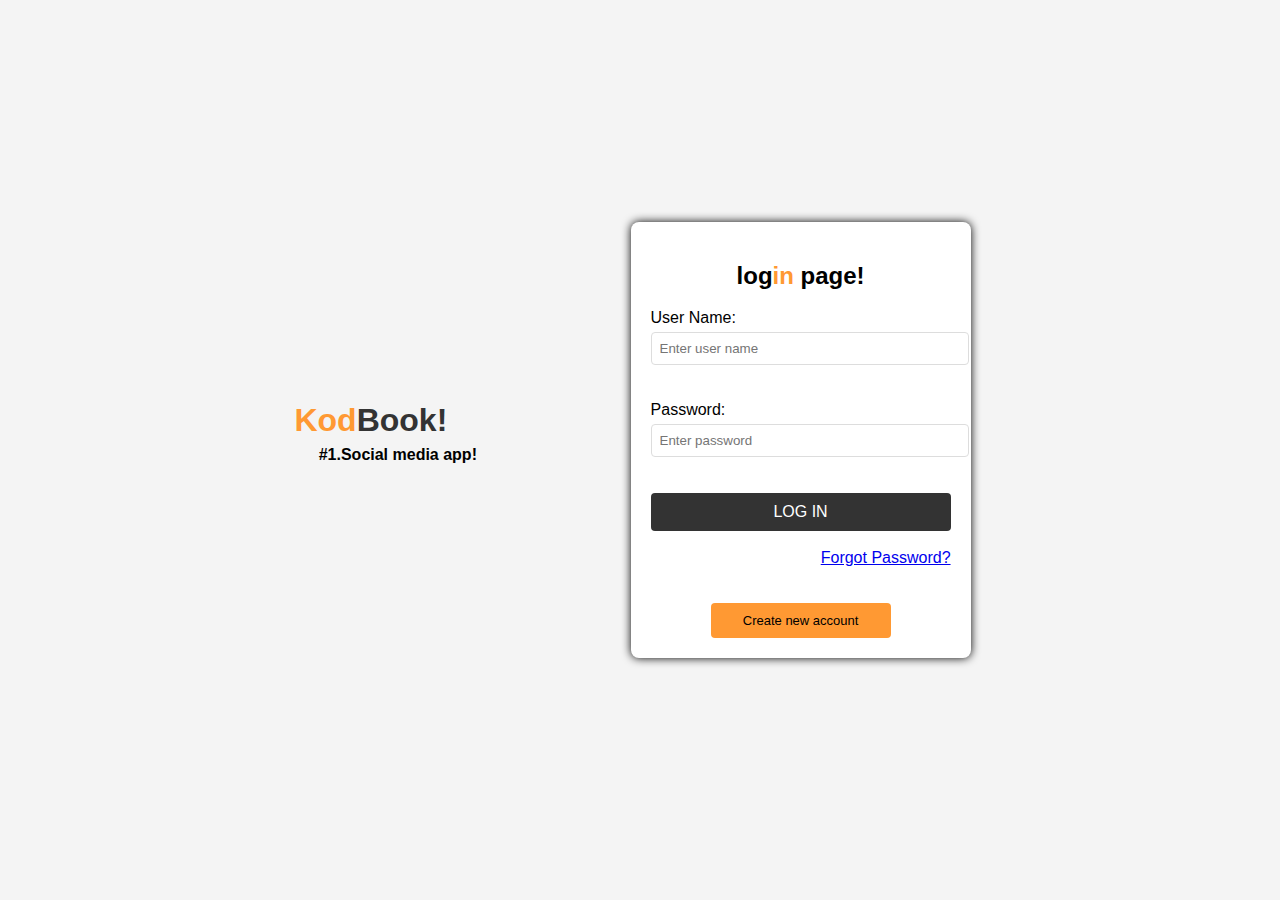
<file: com.kodbook/src/main/resources/templates/index.html>
<!DOCTYPE html>
<html>
	<head>
		<meta charset="ISO-8859-1">
		<title>KodBook</title>
		<style>
	  body{
            font-family: Arial, Helvetica, sans-serif;
            margin: 0;
            padding: 0;
            display: flex;
            justify-content: center;
            align-items: center;
            height: 100vh;
            background-color: #f4f4f4;
        }
	.login-container{
        background-color: #fff;
        border-radius: 8px;
        box-shadow: 0 0 10px rgba(0,0,0,1);
        padding: 20px;
        width: 300px;
    }
    .login-container{
        text-align: center;
        margin-bottom: 20px;
    }
    .form-group label{
       display: block;
       margin-bottom: 5px;
       text-align: left;
    }
    .form-group input{
        width: 100%;
        padding: 8px;
        border: 1px solid #ddd;
        border-radius: 4px;
    }
    .form-group input:focus{
        border-color: #333;
        outline: none;
    }
    .form-group button{
        width: 100%;
        padding: 10px;
        border:none;
        background-color: #333;
        color: white;
        font-size: 16px;
        border-radius: 4px;
        cursor: pointer;
    }
    .form-group button:hover{
        background-color: black;
    }
    .a{
    	cursor:pointer;
    }
    .fp{
    	text-align: right;
    }
    button{
        width: 60%;
        padding: 10px;
        border:none;
        background-color: #ff9933;
        color: black;
        font-size: 13px;
        border-radius: 4px;
        cursor: pointer;
        text-align:center;
    }
    button:hover{
        background-color: #ec8621;
    }
    
	h1 {
	  font-family: Arial, sans-serif; /* Sets a clean, readable font */
	  font-size: 2rem; /* Adjusts the size of the heading */
	  text-align: left; /* Centers the text */
	  color: #333; /* Sets a dark gray color for the text */
	  padding:5px; /* Adds some space around the heading */
	  background-color: #f4f4f4; /* Light gray background color */
	  position: relative;
	  bottom: 30px;
	  right:20px;
	}

    span{
    	color:#ff9933;
    }
    p{
    	position: relative;
    	top:5px;
	  	right:12%;
    }
    
   </style>
   
	</head>
	<body>

		<h1><span>Kod</span>Book!</h1>
		<br><br>
		<p><strong>#1.Social media app!</strong></p>
	
		<div class="login-container">
		<h2>log<span>in</span> page!</h2>
	
	 <form action="/login" method="post">
        <div class="form-group">
            <label for="name">User Name:</label>
            <input type="text" name="username" placeholder="Enter user name"required>
        </div>
        <br><br>
        <div class="form-group">
            <label for="password">Password: </label>
            <input type="password" name="password" placeholder="Enter password"required>
        </div>
        <br><br>
        <div class="form-group">
            <button type="submit">LOG IN </button>
        </div>
        
    </form>
    <br>
    	<div class="fp">
    	<a href="/openResetPassword">Forgot Password?</a>
    	</div>
    	<br><br>
    	<a href="/openSignUp"><button type="submit">Create new account</button></a>
	</div>
	</body>
</html>
</file>
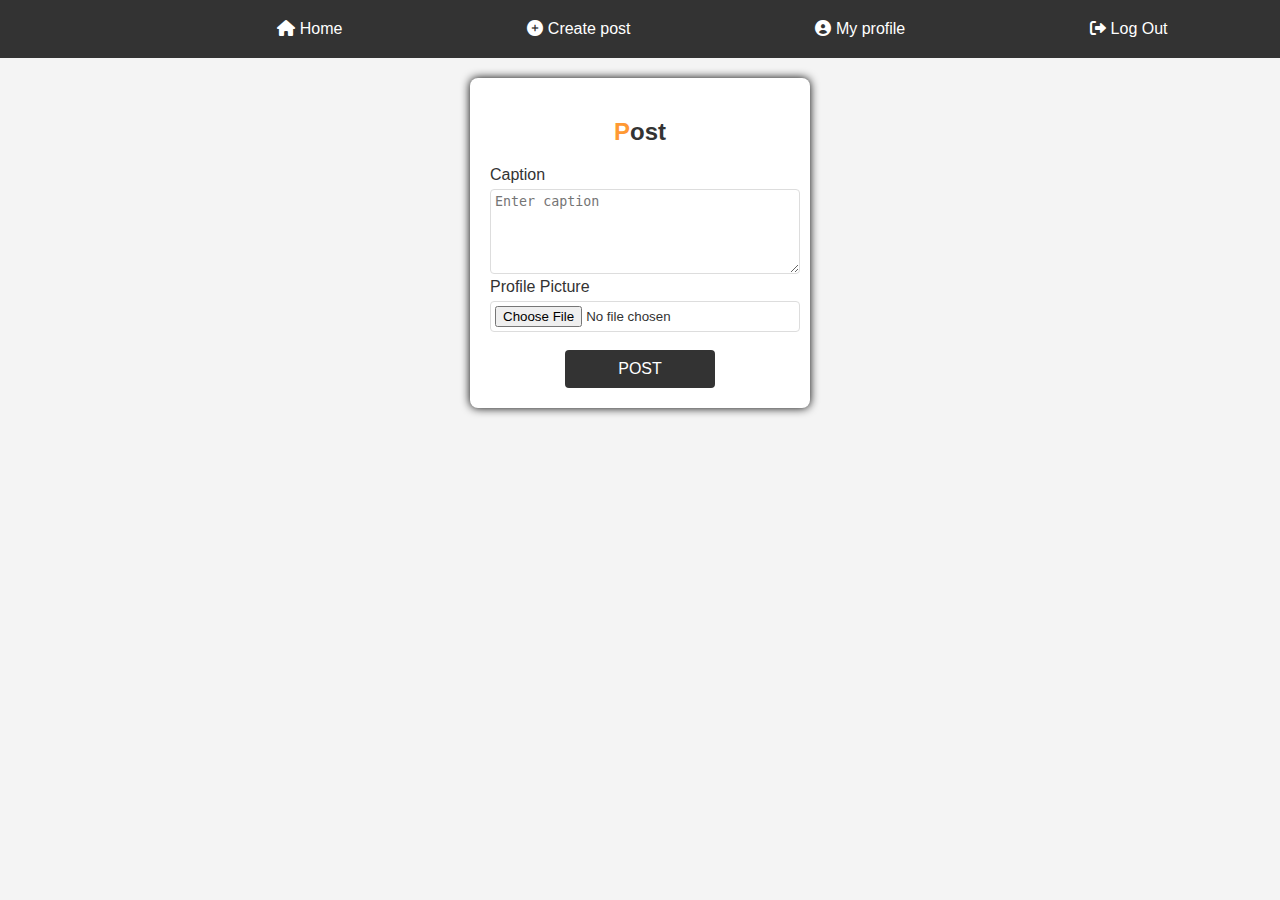
<file: com.kodbook/src/main/resources/templates/createPost.html>
<!DOCTYPE html>
<html>
	<head>
		<meta charset="ISO-8859-1">
		<title>Creating Post</title>
		<link rel="stylesheet" href="https://cdnjs.cloudflare.com/ajax/libs/font-awesome/6.0.0-beta3/css/all.min.css">
		
		<style>
	
		body {
		  font-family: Arial, sans-serif;
		  color: #333; 
		  background-color: #f4f4f4; 
		  margin: 0;
		  padding: 0;
		}
		.navbar {
		  background-color: #333; 
		  padding: 10px 20px;
		  display: flex;
		  justify-content: space-around; 
		  align-items: center;
		}
		
		.navbar a {
		  color: #fff; 
		  text-decoration: none;
		  padding: 10px;
		  border-radius: 4px; 
		  transition: background-color 0.3s, color 0.3s; 
		}
		
		.navbar a:hover {
		  background-color: #fff; 
		  color: #000; 
		}	
		.post-Container {
		  max-width: 300px;
		  margin: 20px auto;
		  padding: 20px;
		  box-shadow: 0 0 10px rgba(0,0,0,1);
		  background-color: #fff; 
		  border-radius: 8px; 
		}
	    .post-Container{
	        text-align: center;
	        margin-bottom: 20px;
	    }
	    .form-group label{
	       display: block;
	       margin-bottom: 5px;
	       text-align: left;
	    }
	    .form-group textarea{
	        width: 100%;
	        padding: 4px;
	        border: 1px solid #ddd;
	        border-radius: 4px;
	    }
	    .form-group textarea:focus{
	        border-color: #333;
	        outline: none;
	    }
	    .form-group input{
	        width: 100%;
	        padding: 4px;
	        border: 1px solid #ddd;
	        border-radius: 4px;
	    }
	    .form-group input:focus{
	        border-color: #333;
	        outline: none;
	    }
	    .form-group button{
	        width: 50%;
	        padding: 10px;
	        border:none;
	        background-color: #333;
	        color: white;
	        font-size: 16px;
	        border-radius: 4px;
	        cursor: pointer;
	        text-align:center;						
	    }
	    .form-group button:hover{
	        background-color: Black;
	    }
	    span{
	    	color:#ff9933;
	    }
	    form-group span{
	    	color:#333;
	    	text-align:left;
	    }
	    .user-info {
		    display: flex;
		    align-items: center;
		    margin-right: auto; /* Pushes links to the right */
		}
		
		.profile-photo {
		    width: 40px; /* Adjust size as needed */
		    height: 40px; /* Adjust size as needed */
		    border-radius: 50%; /* Make it circular */
		    margin-right: 10px; /* Spacing between image and username */
		} 
        
	</style>
		
	</head>
	<body>
	 <div class="navbar">
	   
        <span th:text="${session.username}"></span>
    
    	<a href="/goHome"><i class="fas fa-home"></i> Home</a>
        <a href="/openCreatePost"><i class="fas fa-plus-circle"></i> Create post</a>
        <a href="/openMyProfile"><i class="fas fa-user-circle"></i> My profile</a>
        <a href="/logout"><i class="fas fa-sign-out-alt"></i> Log Out</a>
  </div>
		<div class="post-Container">
				<h2><span>P</span>ost</h2>
			
			<form id="postForm" action="/createPost" method="post" 
					enctype="multipart/form-data">
			<div class="form-group">
			<span th:text="${session.username}"></span>
			</div>
	 			<div class="form-group">
		 			<label for="caption">Caption</label>
	           		<textarea rows="5" cols="20" type="text" name="caption" placeholder="Enter caption"></textarea>
  				</div>	
	  			 <div class="form-group">
	                <label for="profile">Profile Picture </label>
	                <input type="file" name="photo" accept="img/*">
	            </div>
	   			<br>
	   			<div class="form-group">
	            	<button type="submit">POST</button>
	        	</div>
   			</form>
   			
	 </div>
	
	</body>
</html>
</file>
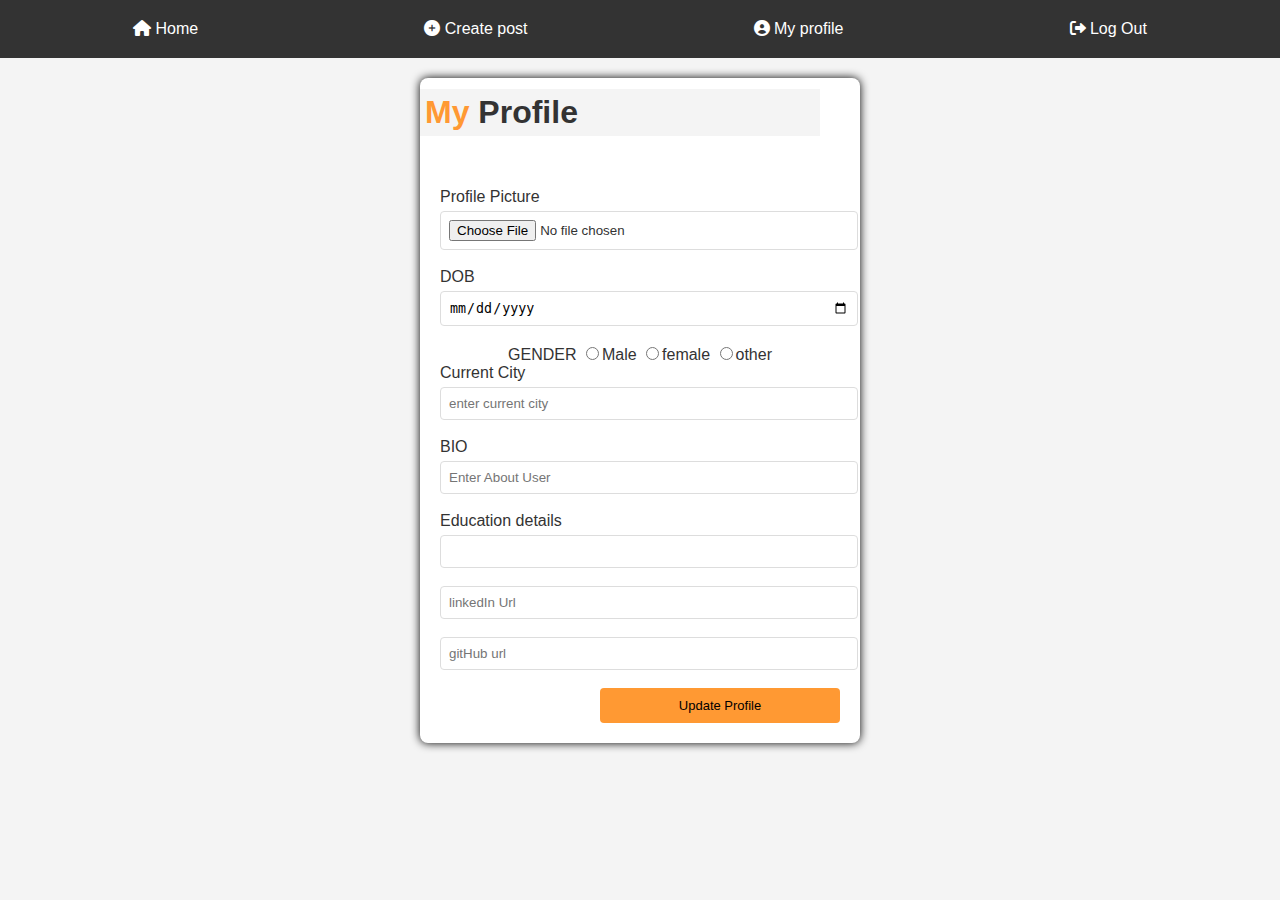
<file: com.kodbook/src/main/resources/templates/editProfile.html>
<!DOCTYPE html>
<html>
	<head>
   <meta charset="ISO-8859-1">
   <title>Edit Profile</title>
	<link rel="stylesheet" href="https://cdnjs.cloudflare.com/ajax/libs/font-awesome/6.0.0-beta3/css/all.min.css">	
		<style>
       body {
		  font-family: Arial, sans-serif;
		  color: #333; 
		  background-color: #f4f4f4; 
		  margin: 0;
		  padding: 0;
		}
		.navbar {
		  background-color: #333; 
		  padding: 10px 20px;
		  display: flex;
		  justify-content: space-around; 
		  align-items: center;
		}
		
		.navbar a {
		  color: #fff; 
		  text-decoration: none;
		  padding: 10px;
		  border-radius: 4px; 
		  transition: background-color 0.3s, color 0.3s; 
		}
		
		.navbar a:hover {
		  background-color: #fff; 
		  color: #000; 
		}	
      .myprofile-container{
		  margin: 20px auto;
		  padding: 20px;
		  box-shadow: 0 0 10px rgba(0,0,0,1);
		  background-color: #fff; 
		  border-radius: 8px; 
          width: 400px;
      }
      .myprofile-container{
          text-align: center;
          margin-bottom: 20px;
      }
      .form-group label{
         display: block;
         margin-bottom: 5px;
         text-align: left;
      }
      .form-group input{
          width: 100%;
          padding: 8px;
          border: 1px solid #ddd;
          border-radius: 4px;
      }
      .form-group input:focus{
          border-color: #333;
          outline: none;
      }
      .form-group button{
          width: 100%;
          padding: 10px;
          border:none;
          background-color: #333;
          color: white;
          font-size: 16px;
          border-radius: 4px;
          cursor: pointer;
      }
      .form-group button:hover{
          background-color: black;
      }
      .a{
          cursor:pointer;
      }
      .ed{
          text-align: right;
      }
      button{
          width: 60%;
          padding: 10px;
          border:none;
          background-color: #ff9933;
          color: black;
          font-size: 13px;
          border-radius: 4px;
          cursor: pointer;
          text-align:center;
      }
      button:hover{
          background-color: #ec8621;
      }
      
      h1 {
        font-family: Arial, sans-serif; /* Sets a clean, readable font */
        font-size: 2rem; /* Adjusts the size of the heading */
        text-align: left; /* Centers the text */
        color: #333; /* Sets a dark gray color for the text */
        padding:5px; /* Adds some space around the heading */
        background-color: #f4f4f4; /* Light gray background color */
        position: relative;
        bottom: 30px;
        right:20px;
      }
  
      span{
          color:#ff9933;
      }
      p{
          position: relative;
          top:5px;
            right:12%;
      }
 
      
     </style>
	</head>
<body>
	<div class="navbar">
    	<a href="/goHome"><i class="fas fa-home"></i> Home</a>
        <a href="/openCreatePost"><i class="fas fa-plus-circle"></i> Create post</a>
        <a href="/openMyProfile"><i class="fas fa-user-circle"></i> My profile</a>
         <a href="/logout"><i class="fas fa-sign-out-alt"></i> Log Out</a>
    </div>
    <div class="myprofile-container">
        <form action="/updateProfile" method="post" enctype="multipart/form-data">
            <h1><span>My</span> Profile</h1>
            <div class="form-group">
	              <label for="profilePic">Profile Picture </label>
	              <input type="file" name="profilePic" accept="img/*">
	         </div>
               <br>
              <div class="form-group">
               <label for="dob">DOB</label>
               <input type="date" name="dob" required>
            </div>
            <br>
                <label >GENDER </label>
               <input type="radio" name="gender" value="male">Male
               <input type="radio" name="gender" value="female">female
               <input type="radio" name="gender" value="other">other
            <br>
            <div class="form-group">
                <label for="city">Current City</label>
                <input type="text" name="city" placeholder="enter current city" required>
            </div>
            <br>
            <div class="form-group">
            <label for="bio">BIO</label>
            <input type="text" name="bio" placeholder="Enter About User">
             </div>	
             <br>
             <div class="form-group">
                <label for="college">Education details</label>
                <input type="text" name="college" required>
             </div>
             <br>
             <div class="form-group">
                <input type="url" name="linkedIn" placeholder="linkedIn Url" required>
             </div>
             <br>
             <div class="form-group">
                <input type="url" name="gitHub" placeholder="gitHub url" required>
             </div>
             <br>
            <div class="ed">
               <a href="/"><button type="submit">Update Profile</button></a>
           </div>
         </form>
       </div>
    </div>
</body>
</html>
</file>
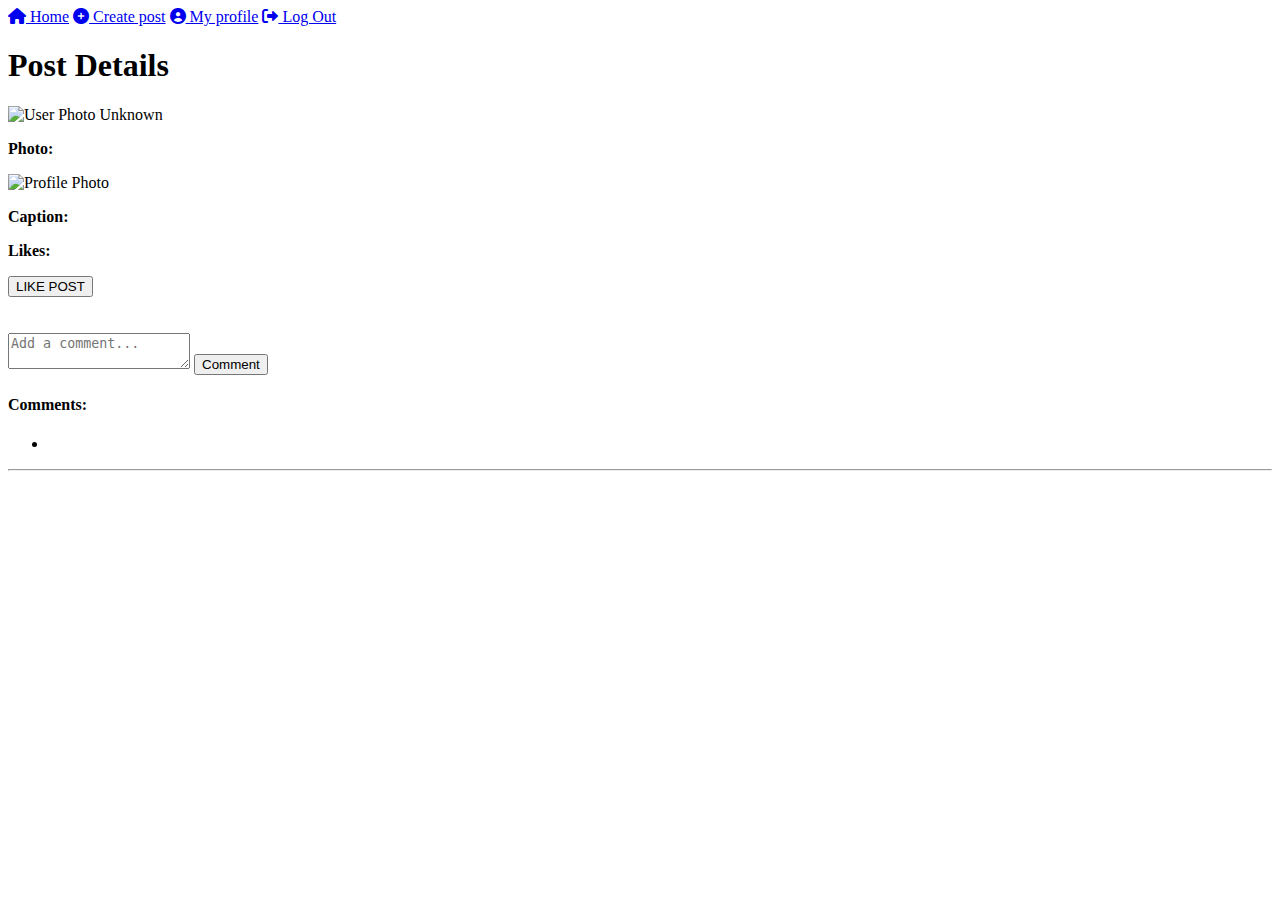
<file: com.kodbook/src/main/resources/templates/home.html>
<!DOCTYPE html>
<html>
	<head>
		<meta charset="ISO-8859-1">
		<title>Home Page!</title>
		<link rel="stylesheet" type="text/css" th:href="@{/home.css}">
		<link rel="stylesheet" href="https://cdnjs.cloudflare.com/ajax/libs/font-awesome/6.0.0-beta3/css/all.min.css">
	</head>
	<body>
		
  <div class="navbar">
  	
        <span th:text="${session.username}"></span>
    	<a href="/goHome"><i class="fas fa-home"></i> Home</a>
        <a href="/openCreatePost"><i class="fas fa-plus-circle"></i> Create post</a>
        <a href="/openMyProfile"><i class="fas fa-user-circle"></i> My profile</a>
         <a href="/logout"><i class="fas fa-sign-out-alt"></i> Log Out</a>
  </div>
   <h1>Post Details</h1>
    <div class="profile-details">
    <span th:each = "post:${allPosts}">
    <div class="profile-img">
    	<p>
    	<img th:if = "${post.user.photoBase64}" th:src= "'data:image/jpeg;base64,'+${post.user.photoBase64}"
        	alt="User Photo"/>
        <a th:href="@{/openUserProfile(username=${post.user.username})}" ><span th:text="${post.user.username}">Unknown</span></a>
        </p>
      </div>
        <p><strong>Photo:</strong></p>
        <img th:if="${post.photoBase64}" th:src="'data:image/jpeg;base64,' + ${post.photoBase64}" alt="Profile Photo" /> 
        <p><strong>Caption:</strong> 
        <span th:text="${post.caption}"></span></p>
        
        <p><strong>Likes:</strong> 
        <span th:text="${post.likes}"></span></p>
       <!--Like form -->
        <form action="/likePost">
        	<input type= "hidden" name = "id" th:value="${post.id}">
        	<input type="submit" value="LIKE POST">
        </form>
        <br><br>
        <!-- Comment form -->
        <form action="/addComment" method="post" class="comment-form">
                    <input type="hidden" name="id" th:value="${post.id}">
                    <textarea name="comment" placeholder="Add a comment..." required></textarea>
                    <input type="submit" value="Comment">
        </form>
       <!-- Display Comments -->
       <div class="comments-section">
       		<h4>Comments:</h4>
       	<ul>
       		<li th:each="comment : ${post.comments}">
       		<span th:text="${comment}"></span>
       	</ul>
       </div>
        <hr />       
      </span>  
    </div>
	</body>
</html>
</file>
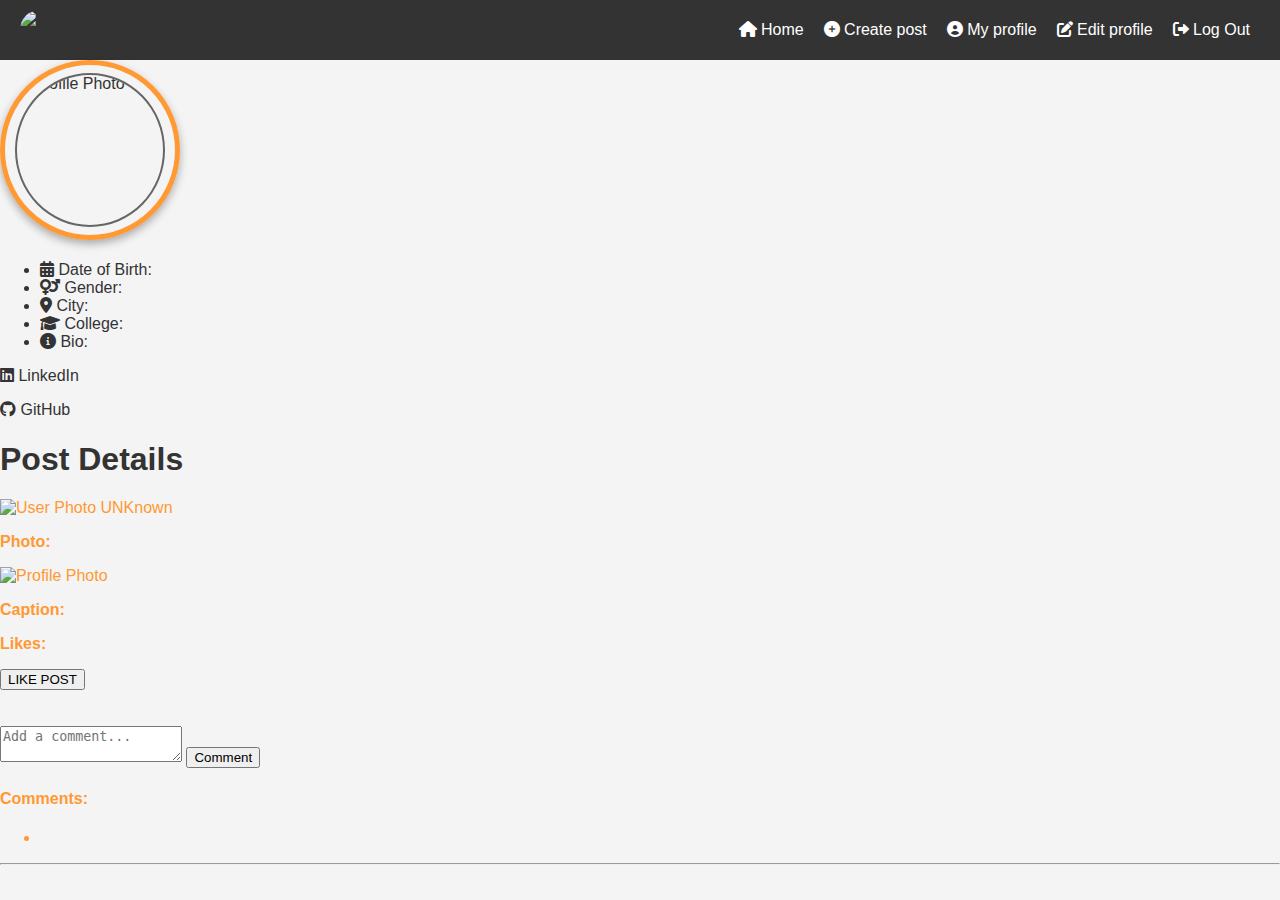
<file: com.kodbook/src/main/resources/templates/myProfile.html>
<!DOCTYPE html>
<html>
	<head>
		<meta charset="ISO-8859-1">
		<title>My Profile</title>
	</head>
	<link rel="stylesheet" href="https://cdnjs.cloudflare.com/ajax/libs/font-awesome/6.0.0-beta3/css/all.min.css">
	<link rel="stylesheet" type="text/css" th:href="@{/home.css}">
	
	<style>
       body {
		  font-family: Arial, sans-serif;
		  color: #333; 
		  background-color: #f4f4f4; 
		  margin: 0;
		  padding: 0;
		}
		.navbar {
		  background-color: #333; 
		  padding: 10px 20px;
		  display: flex;
		  justify-content: space-around; 
		  align-items: center;
		}
		
		.navbar a {
		  color: #fff; 
		  text-decoration: none;
		  padding: 10px;
		  border-radius: 4px; 
		  transition: background-color 0.3s, color 0.3s; 
		}
		
		.navbar a:hover {
		  background-color: #fff; 
		  color: #000; 
		}	
		.profile-picture-container {
		    display: flex;
		    justify-content: center;
		    align-items: center;
		    height: 100vh; /* Adjust height as needed */
		    background-color: #333; /* Dark background for contrast */
		}
		
		/* Profile Picture */
		.profile-picture {
		    display: flex;
		    justify-content: center;
		    align-items: center;
		     /* Dark background for contrast */
		    border-radius: 50%; /* Circular container */
		    padding: 10px;
		    border: 5px solid #ff9933; /* Orange border for emphasis */
		    width: 150px; /* Adjust as needed */
		    height: 150px; /* Adjust as needed */
		    box-shadow: 0 4px 8px rgba(0, 0, 0, 0.3); /* Subtle shadow for depth */
		}
		
		.profile-picture img {
		    border-radius: 50%; /* Ensure image is circular */
		    width: 100%;
		    height: 100%;
		    object-fit: cover; /* Maintain aspect ratio and cover the container */
		    border: 2px solid #666; /* Grey border around the image */
		} 
		span{
			color:#ff9933
			
		}			    
		.user-info {
		    display: flex;
		    align-items: center;
		    margin-right: auto; /* Pushes links to the right */
		}
		
		.profile-photo {
		    width: 40px; /* Adjust size as needed */
		    height: 40px; /* Adjust size as needed */
		    border-radius: 50%; /* Make it circular */
		    margin-right: 10px; /* Spacing between image and username */
		}
		
		
		
	</style>
<body>

   <div class="navbar">
   		<div class="user-info">
        <img th:if="${user.photoBase64}" 
             th:src="'data:image/jpeg;base64,' + ${user.photoBase64}" 
             alt="Profile Photo" class="profile-photo"/>
        <span th:text="${session.username}"></span> 
    </div>
   		<a href="/goHome"><i class="fas fa-home"></i> Home</a>
        <a href="/openCreatePost"><i class="fas fa-plus-circle"></i> Create post</a>
        <a href="/openMyProfile"><i class="fas fa-user-circle"></i> My profile</a>
        <a href="/openEditProfile"><i class="fas fa-edit"></i> Edit profile</a>
         <a href="/logout"><i class="fas fa-sign-out-alt"></i> Log Out</a>
   </div>
   <div class="profile-header">
        <!-- Cover Photo (optional, but to use space effectively) -->
        <div class="cover-photo">
            <!-- If you decide to add a cover photo feature -->
        </div>

        <!-- Profile Picture -->
        <div class="profile-picture">
            <img th:if="${user.photoBase64}" 
                 th:src="'data:image/jpeg;base64,' + ${user.photoBase64}" 
                 alt="Profile Photo" />
        </div>

        <!-- Username -->
        <div class="username">
            <h1 th:text="${user.username}"></h1>
        </div>
    </div>

    <div class="profile-content">
        <!-- Profile Info -->
        <div class="profile-info">
            <ul>
                <li><i class="fas fa-calendar-alt"></i> Date of Birth: <span th:text="${user.dob}"></span></li>
                <li><i class="fas fa-venus-mars"></i> Gender: <span th:text="${user.gender}"></span></li>
                <li><i class="fas fa-map-marker-alt"></i> City: <span th:text="${user.city}"></span></li>
                <li><i class="fas fa-graduation-cap"></i> College: <span th:text="${user.college}"></span></li>
                <li><i class="fas fa-info-circle"></i> Bio: <span th:text="${user.bio}"></span></li>
            </ul>

            <!-- Social Links -->
            <div class="social-links">
                <p><i class="fab fa-linkedin"></i> <a th:href="${user.linkedIn}" target="_blank">LinkedIn</a></p>
                <p><i class="fab fa-github"></i> <a th:href="${user.gitHub}" target="_blank">GitHub</a></p>
            </div>
        </div>
    	
    	<div class="user-posts">
            <h1>Post Details</h1>
    <div class="profile-details">
    <span th:each = "post:${myPosts}">
    <div class="profile-img">
    	<p>
    	<img th:if = "${post.user.photoBase64}" th:src= "'data:image/jpeg;base64,'+${post.user.photoBase64}"
        	alt="User Photo"/>
        <span th:text="${post.user.username}">UNKnown</span>
        </p>
      </div>
        <p><strong>Photo:</strong></p>
        <img th:if="${post.photoBase64}" th:src="'data:image/jpeg;base64,' + ${post.photoBase64}" alt="Profile Photo" /> 
        <p><strong>Caption:</strong> 
        <span th:text="${post.caption}"></span></p>
        
        <p><strong>Likes:</strong> 
        <span th:text="${post.likes}"></span></p>
       <!--Like form -->
        <form action="/likePost">
        	<input type= "hidden" name = "id" th:value="${post.id}">
        	<input type="submit" value="LIKE POST">
        </form>
        <br><br>
        <!-- Comment form -->
        <form action="/addComment" method="post" class="comment-form">
                    <input type="hidden" name="id" th:value="${post.id}">
                    <textarea name="comment" placeholder="Add a comment..." required></textarea>
                    <input type="submit" value="Comment">
        </form>
       <!-- Display Comments -->
       <div class="comments-section">
       		<h4>Comments:</h4>
       	<ul>
       		<li th:each="comment : ${post.comments}">
       		<span th:text="${comment}"></span>
       	</ul>
       </div>
        <hr />       
      </span>  
        </div>
     
    </div>
</body>
</html>
</file>
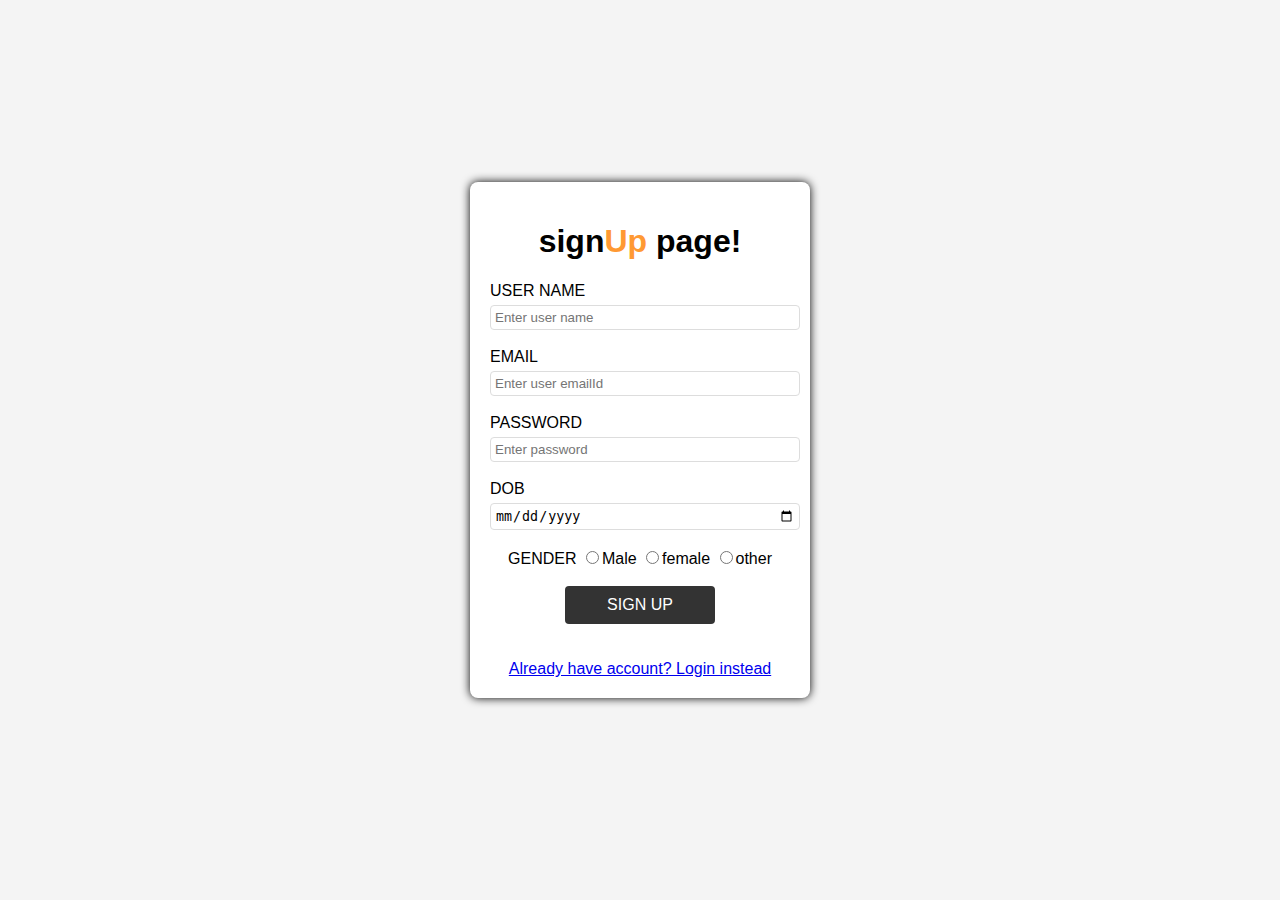
<file: com.kodbook/src/main/resources/templates/signUp.html>
<!DOCTYPE html>
<html>
	<head>
		<meta charset="ISO-8859-1">
		<title>KodBook SignUp</title>
	<style>
		 body{
            font-family: Arial, Helvetica, sans-serif;
            margin: 0;
            padding: 0;
            display: flex;
            justify-content: center;
            align-items: center;
            height: 100vh;
            background-color: #f4f4f4;

        }
    .signup-Container{
        background-color: #fff;
        border-radius: 8px;
        box-shadow: 0 0 10px rgba(0,0,0,1);
        padding: 20px;
        width: 300px;
    }
    .signup-Container{
        text-align: center;
        margin-bottom: 20px;
    }
    .form-group label{
       display: block;
       margin-bottom: 5px;
       text-align: left;
    }
    .form-group input{
        width: 100%;
        padding: 4px;
        border: 1px solid #ddd;
        border-radius: 4px;
    }
    .form-group input:focus{
        border-color: #333;
        outline: none;
    }
     .form-group button{
        width: 50%;
        padding: 10px;
        border:none;
        background-color: #333;
        color: white;
        font-size: 16px;
        border-radius: 4px;
        cursor: pointer;
        text-align:center;
    }
    .form-group button:hover{
        background-color: black;
    }
    span{
    	color:#ff9933;
    }
    
		
	</style>
	</head>
	<body>
		
		<div class="signup-Container">
	  <h1>sign<span>Up</span> page!</h1>
	 <form action="/signUp" method="post">
	 	<div class="form-group">
            <label for="name">USER NAME</label>
            <input type="text" name="username" placeholder="Enter user name"required>
  		</div>	
  			<br>
  		<div class="form-group">
   			<label >EMAIL</label>
            <input type="email" name="email" placeholder="Enter user emailId"required>
        </div>	
   			<br>
        <div class="form-group">
            <label for="password">PASSWORD</label>
            <input type="password" name="password" placeholder="Enter password"required>
         </div>
            <br>
           <div class="form-group">
            <label for="dob">DOB</label>
            <input type="date" name="dob" required>
         </div>
         <br>
             <label >GENDER </label>
            <input type="radio" name="gender" value="male">Male
            <input type="radio" name="gender" value="female">female
            <input type="radio" name="gender" value="other">other
            <br><br>
            
     	<div class="form-group">
            <button type="submit">SIGN UP </button>
        </div>
        <br><br>
        <a href="/">Already have account? Login instead</a>
    </form>
    </div>
	</body>
</html>
</file>
